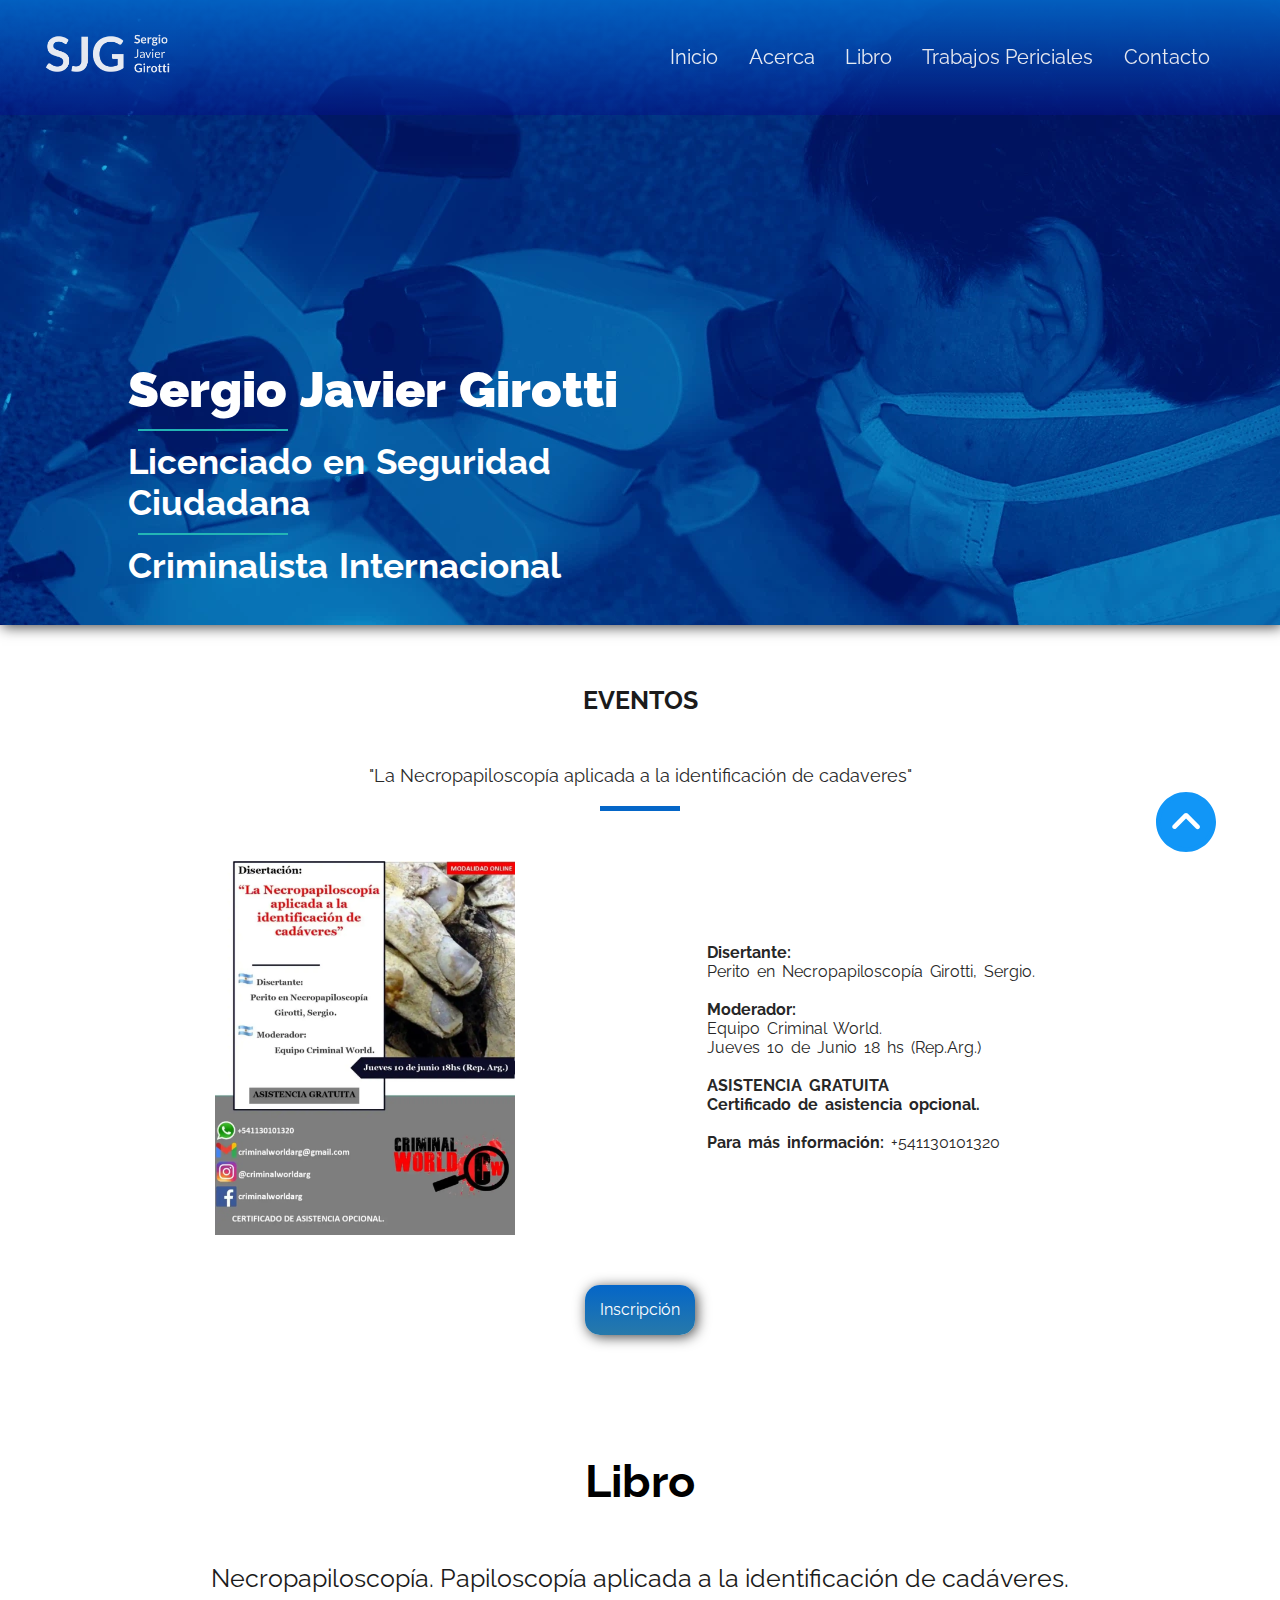
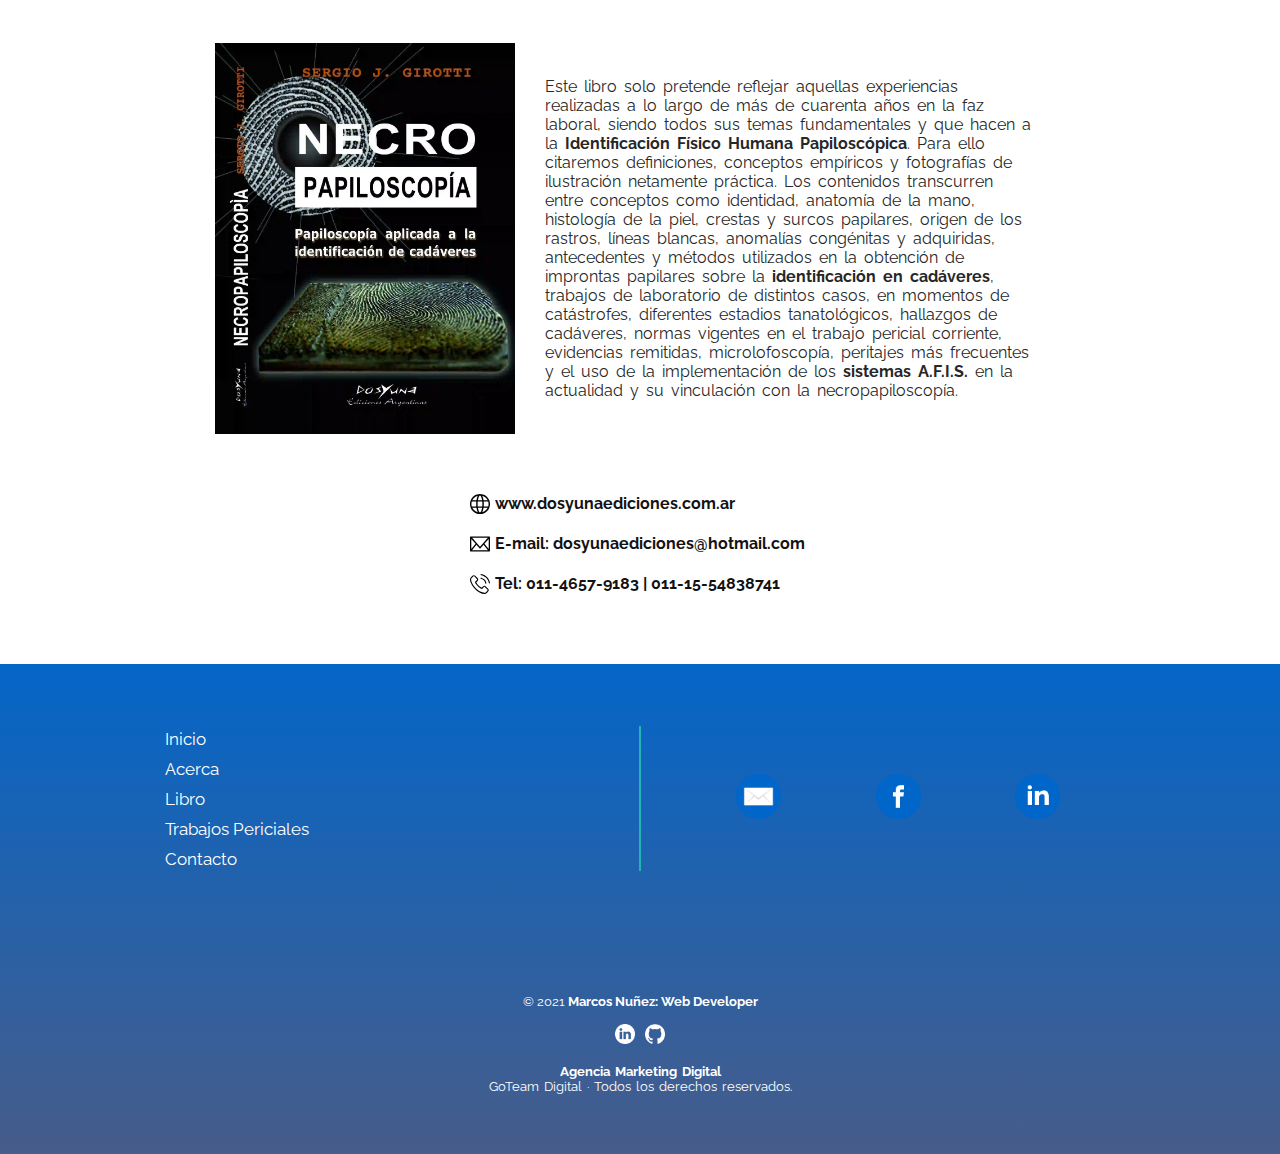
<file: index.html>
<!DOCTYPE html>
<html lang="es">

<head>
    <meta charset="UTF-8">
    <meta http-equiv="X-UA-Compatible" content="IE=edge">
    <meta name="viewport" content="width=device-width, initial-scale=1.0">
    <meta name="description" content="Sergio Javier Girotti, Especialista en la identificación físico humana papiloscópica, con 40 años de experiencia en la disciplina.">
    <meta name="author" content="https://www.linkedin.com/in/marcosnuñez-frontend/">
    <meta name="copyright" content="Marcos Javier Nuñez">
    <meta name="robots" content="index,follow">
    <meta property="og:title" content="Sergio Javier Girotti | Licenciado en Seguridad Ciudadana" />
    <meta property="og:description" content="Sergio Javier Girotti, Especialista en la identificación físico humana papiloscópica, con 40 años de experiencia en la disciplina.">
    <meta property="og:type" content="website" />
    <meta property="og:url" content=" https://www.criminalista-sergiogirotti.com/" />
    <meta property="og:image" content="girotti-main" />
    <link rel="canonical" href="https://www.criminalista-sergiogirotti.com/">
    <link rel="stylesheet" href="style.css">
    <link rel="preconnect" href="https://fonts.gstatic.com">
    <link href="https://fonts.googleapis.com/css2?family=Raleway:wght@100;300;400&display=swap" rel="stylesheet">
    <title>Sergio Javier Girotti | Licenciado en Seguridad Ciudadana</title>
</head>

<body>

    <body>
        <header>
            <input type="checkbox" id="btn-menu">
            <label for="btn-menu"><img src="img/menu-icon.webp" alt=""></label>
            <nav class="menu">
                <div class="div-nav-left">
                    <ul>
                        <li>
                            <img class="sjg-logo" src="img/sjg_logo.webp" alt="Logo nav Sergio Javier Girotti">
                        </li>
                    </ul>
                </div>
                <div class="div-nav-right">
                    <ul class="ul-right-nav">
                        <li><a href="index.html">Inicio</a></li>
                        <li><a href="acerca.html">Acerca</a></li>
                        <li><a href="#libro">Libro</a></li>
                        <li><a href="trabajospericiales.html">Trabajos Periciales</a></li>
                        <li><a href="contacto.html">Contacto</a></li>
                    </ul>
                </div>
            </nav>
        </header>
        <main>
            <section>
                <div id="up" class="color-main">
                    <div class="contenedor-limite div-main">
                        <h1><strong>Sergio Javier Girotti</strong></h1>
                        <div class="line-main"></div>
                        <h2>Licenciado en Seguridad Ciudadana</h2>
                        <div class="line-main"></div>
                        <h2 class="h2-title">Criminalista Internacional</h2>
                    </div>
                </div>
            </section>
            <section>
                <div class="section-libro contenedor-limite padding">
                    <h5><b>EVENTOS</b></h5>
                    <h6 class="h6-eventos">"La Necropapiloscopía aplicada a la identificación de cadaveres"</h6>
                    <div class="lineblue"></div>
                    <div class="div-img-libro flex">
                        <img class="img-libro" src="img/flyer.webp" alt="Imagen Flyer sobre charla en necro">
                        <p class="p-description-libro"><B>Disertante:</B><br> Perito en Necropapiloscopía Girotti, Sergio. <br><br> <B>Moderador:</B><br> Equipo Criminal World. <br> Jueves 10 de Junio 18 hs (Rep.Arg.)<br><br> <b>ASISTENCIA GRATUITA</b><br><b>Certificado de asistencia opcional.</b><br><br><b>Para más información:</b> +541130101320</p>
                    </div>
                    <a href="https://forms.gle/2X5d5yMhRoQvkdkW6">
                    <div class="button-sergiomain">
                        <p class="p-comprar">Inscripción</p></div></a>
                </div>
            </section>
            <section>
                    <div class="section-libro contenedor-limite padding">
                        <h2 class="h2-libro" id="libro">Libro</h2>
                        <h5>Necropapiloscopía. Papiloscopía aplicada a la identificación de cadáveres.</h5>
                        <div class="div-img-libro flex">
                            <img class="img-libro" src="img/necro-cover.webp" alt="Imagen del libro de Sergio Girotti, llamado NECROPAPILOSCOPÍA. PAPILOSCOPÍA APLICADA A LA IDENTIFICACIÓN DE CADÁVERES">
                            <p class="p-description-libro">Este libro solo pretende reflejar aquellas experiencias realizadas a lo largo de más de cuarenta años en la faz laboral, siendo todos sus temas fundamentales y que hacen a la <b>Identificación Físico Humana Papiloscópica</b>. Para ello citaremos definiciones, conceptos empíricos y fotografías de ilustración netamente práctica. Los contenidos transcurren entre conceptos como identidad, anatomía de la mano, histología de la piel, crestas y surcos papilares, origen de los rastros, líneas blancas, anomalías congénitas y adquiridas, antecedentes y métodos utilizados en la obtención de improntas papilares sobre la <b>identificación en cadáveres</b>, trabajos de laboratorio de distintos casos, en momentos de catástrofes, diferentes estadios tanatológicos, hallazgos de cadáveres, normas vigentes en el trabajo pericial corriente, evidencias remitidas, microlofoscopía, peritajes más frecuentes y el uso de la implementación de los <b>sistemas A.F.I.S.</b> en la actualidad y su vinculación con la necropapiloscopía.</p>
                        </div>
                        <div class="div-contact-book">
                            <b><a class="a-contact-libro" href="https://www.dosyunaediciones.com.ar"><img class="icons-footer2" src="img/web-icon.svg" alt="">www.dosyunaediciones.com.ar</a></b>
                            <b><a class="a-contact-libro" href="mailto:dosyunaediciones@hotmail.com"><img class="icons-footer2" src="img/mail-icon.svg" alt="">E-mail: dosyunaediciones@hotmail.com</a></b>
                            <b><a class="a-contact-libro" href="tel:+541146579183"><img class="icons-footer2" src="img/tel-icon.svg" alt="">Tel: 011-4657-9183 | 011-15-54838741</a></b>
                        </div>
                    </div>
            </section>
        </main>
        <footer>
            <section>
                <div class="color-footer">
                    <div class="contenedor-limite flex padding div-footer">
                        <div class="div-nav-left flex">
                            <ul>
                                <li class="li-footer"><a href="">Inicio</a></li>
                                <li class="li-footer"><a href="acerca.html">Acerca</a></li>
                                <li class="li-footer"><a href="#libro">Libro</a></li>
                                <li class="li-footer"><a href="trabajospericiales.html">Trabajos Periciales</a></li>
                                <li class="li-footer"><a href="contacto.html">Contacto</a></li>
                            </ul>
                        </div>
                        <div class="line-footer"></div>
                        <div class="div-nav-right">
                            <ul class="ul-right-nav flex">
                                <li><a href="mailto:manitos1961@gmail.com"><img class="icons-footer"
                                            src="img/icon-footer1.webp"
                                            alt="enlace a dirección de E-mail: manitos1961@gmail.com"></a></li>
                                <li><a href="https://www.facebook.com/sergiojavier.girotti"><img class="icons-footer"
                                            src="img/icon-footer2.webp" alt="enlace al perfil de Facebook"></a></li>
                                <li><a href="https://www.linkedin.com/in/sergio-javier-girotti-b185a215"><img
                                            class="icons-footer" src="img/icon-footer3.webp"
                                            alt="enlace al perfil de LinkedIn"></a></li>
                            </ul>
                        </div>
                    </div>
                    <div class="contenedor-limite padding responsive-nopadding">
                        <h3>© 2021 <strong>Marcos Nuñez: Web Developer</strong></h6>
                            <div class="contact-marcos">
                                <ul class="flex">
                                    <li><a href="https://www.linkedin.com/in/marcosnuñez-frontend/"><img class="icons-footer2"
                                                src="img/linkedin-icon-footer.webp"
                                                alt="enlace a perfil de LinkedIn: Desarrollador Marcos Nuñez"></a></li>
                                    <li><a href="https://github.com/marcosndev"><img class="icons-footer2"
                                                src="img/github-icon-footer.webp"
                                                alt="enlace a perfil de GitHub: Desarrollador Marcos Nuñez"></a></li>
                                </ul>
                            </div>
                            <h4 class="h4-footer"><strong>Agencia Marketing Digital</strong><br><a
                                    href="https://www.goteamdigital.com"> GoTeam Digital</a> · Todos los derechos reservados.</h4>
                    </div>
                </div>
            </section>
        </footer>
        <div class="uparrow">
            <a href="#up"><img class="auparrow-icon" src="img/up-arrow.svg" alt=""></a>
        </div>
    </body>

</html>
</file>
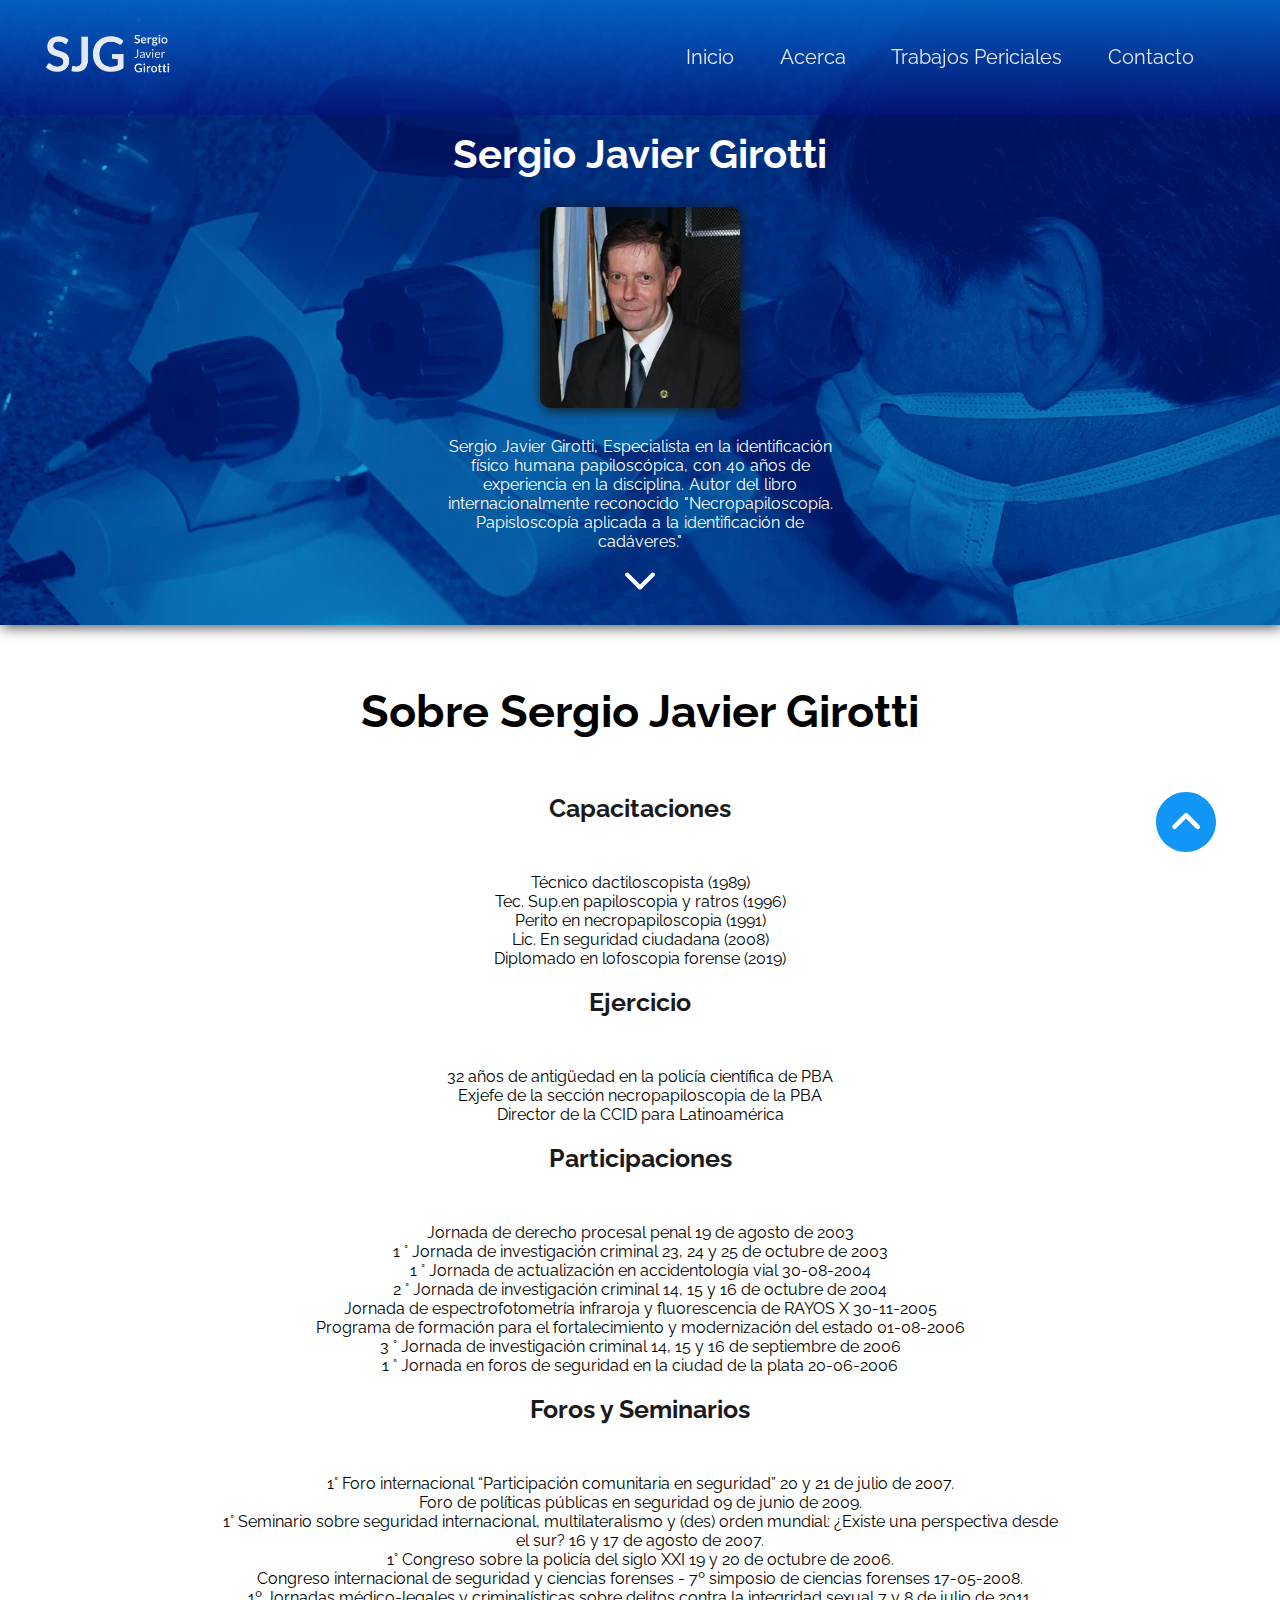
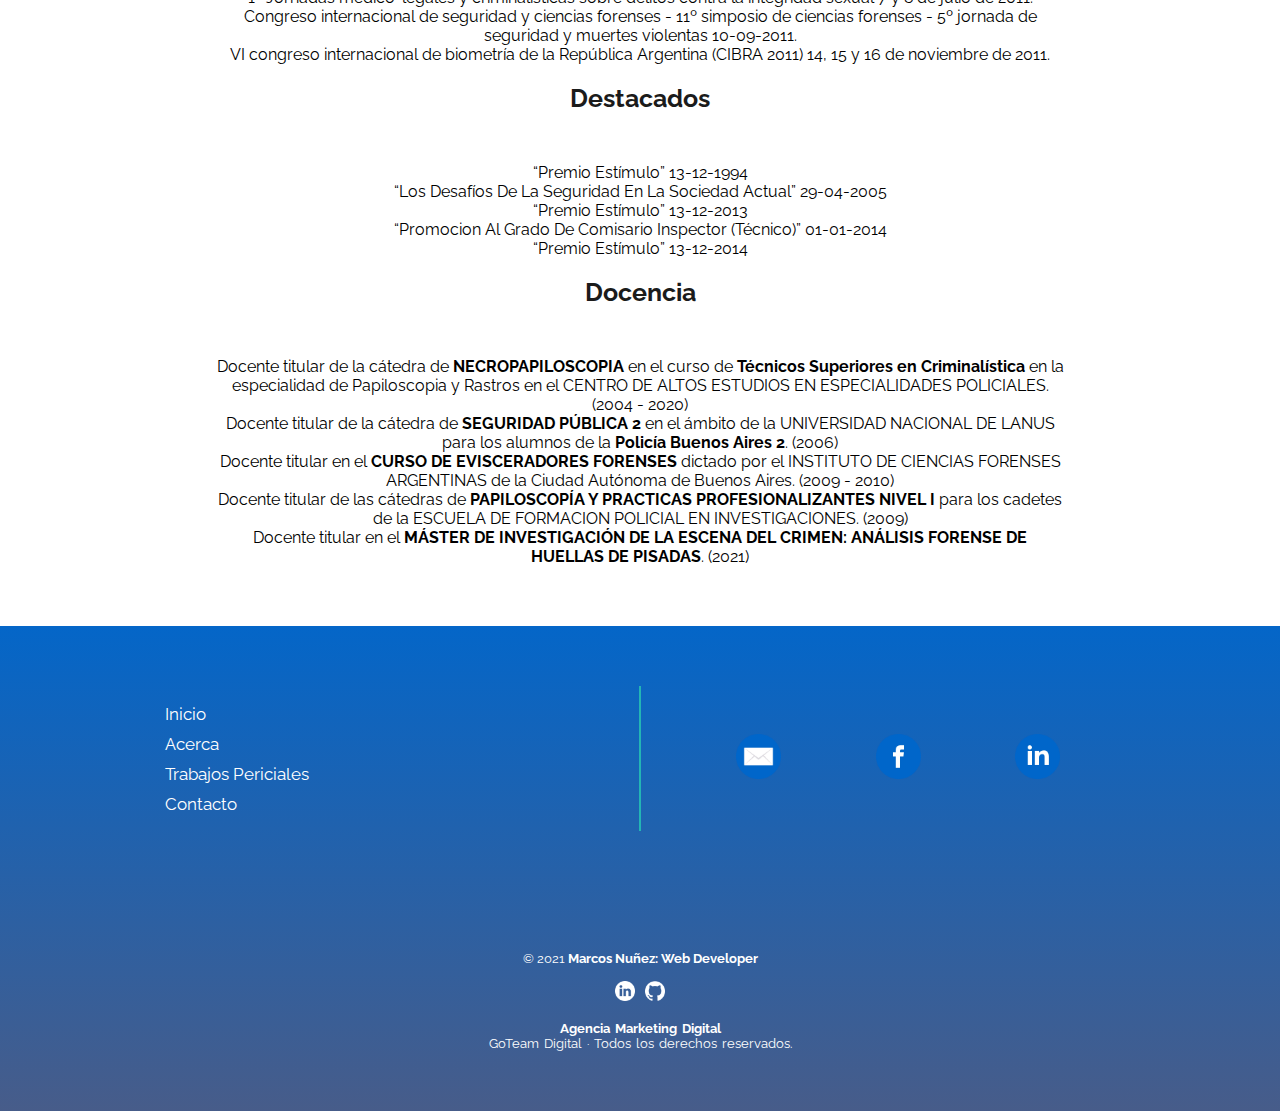
<file: acerca.html>
<!DOCTYPE html>
<html lang="es">

<head>
    <meta charset="UTF-8">
    <meta http-equiv="X-UA-Compatible" content="IE=edge">
    <meta name="viewport" content="width=device-width, initial-scale=1.0">
    <meta name="description" content="Sergio Javier Girotti, Especialista en la identificación físico humana papiloscópica, con 40 años de experiencia en la disciplina.">
    <meta name="author" content="https://www.linkedin.com/in/marcosnuñez-frontend/">
    <meta name="copyright" content="Marcos Javier Nuñez">
    <meta name="robots" content="index,follow">
    <meta property="og:title" content="Sergio Javier Girotti | Licenciado en Seguridad Ciudadana" />
    <meta property="og:description" content="Sergio Javier Girotti, Especialista en la identificación físico humana papiloscópica, con 40 años de experiencia en la disciplina.">
    <meta property="og:type" content="article" />
    <meta property="og:url" content=" https://www.criminalista-sergiogirotti.com/" />
    <meta property="og:image" content="girotti-main" />
    <link rel="canonical" href="https://www.criminalista-sergiogirotti.com/">
    <link rel="stylesheet" href="style.css">
    <link rel="preconnect" href="https://fonts.gstatic.com">
    <link href="https://fonts.googleapis.com/css2?family=Raleway:wght@100;300;400&display=swap" rel="stylesheet">
    <title>Sergio Javier Girotti | Acerca de mi</title>
</head>

<body>
        <header>
            <input type="checkbox" id="btn-menu">
            <label for="btn-menu"><img src="img/menu-icon.webp" alt=""></label>
            <nav class="menu">
                <div class="div-nav-left">
                    <ul>
                        <li>
                            <img class="sjg-logo" src="img/sjg_logo.webp" alt="Logo nav Sergio Javier Girotti">
                        </li>
                    </ul>
                </div>
                <div class="div-nav-right">
                    <ul class="ul-right-nav">
                        <li><a href="index.html">Inicio</a></li>
                        <li><a href="#acerca">Acerca</a></li>
                        <li><a href="trabajospericiales.html">Trabajos Periciales</a></li>
                        <li><a href="contacto.html">Contacto</a></li>
                    </ul>
                </div>
            </nav>
        </header>
        <main>
            <section>
                <div id="up" class="color-main">
                    <div class="section-sergio contenedor-limite padding3">
                        <div class="div-sergiomain1">
                            <h2 class="h2-acerca" id="acerca">Sergio Javier Girotti</h2>
                            <div class="div-sergiomain2">
                                <img class="img-sergiomain" src="img/girotti-main.webp" alt="fotografia del licenciado Girotti, junto a la bandera argentina">
                            </div>
                            <p class="p-sergiomain">Sergio Javier Girotti, Especialista en la identificación físico humana papiloscópica, con 40 años de experiencia en la disciplina. Autor del libro internacionalmente reconocido "Necropapiloscopía. Papisloscopía aplicada a la identificación de cadáveres."</p>
                            <a href="acerca.html">
                            </a>
                            <a href="#curriculum"><img class="arrow-acerca" src="img/arrow-acerca.svg" alt="flecha o arrow"></a>
                        </div>
                    </div>
                </div>
            </section>
            <section>
                    <div class="section-libro contenedor-limite padding">
                        <h2 class="h2-libro" id="curriculum">Sobre Sergio Javier Girotti</h2>
                        <div class="div-img-libro">
                            <h5 class="h5-acerca">Capacitaciones</h5>
                            <p class="p-acerca">
                                Técnico dactiloscopista (1989)<br>

                                Tec. Sup.en papiloscopia y ratros (1996)<br>
                                
                                Perito en necropapiloscopia (1991)<br>
                                
                                Lic. En seguridad ciudadana (2008)<br>
                                
                                Diplomado en lofoscopia forense (2019)<br>
                            </p><br>
                            <h5 class="h5-acerca">Ejercicio</h5>
                            <p class="p-acerca">
                                32 años de antigüedad en la policía científica de PBA<br>

                                Exjefe de la sección necropapiloscopia de la PBA<br>
                                
                                Director de la CCID para Latinoamérica<br>
                            </p><br>
                            <h5 class="h5-acerca">Participaciones</h5>
                            <p class="p-acerca">
                                Jornada de derecho procesal penal 19 de agosto de 2003<br>

                                1 ° Jornada de investigación criminal 23, 24 y 25 de octubre de 2003<br>
                                
                                1 ° Jornada de actualización en accidentología vial 30-08-2004<br>
                                
                                2 ° Jornada de investigación criminal 14, 15 y 16 de octubre de 2004<br>
                                
                                Jornada de espectrofotometría infraroja y fluorescencia de RAYOS X 30-11-2005<br>
                                
                                Programa de formación para el fortalecimiento y modernización del estado 01-08-2006<br>
                                
                                3 ° Jornada de investigación criminal 14, 15 y 16 de septiembre de 2006<br>
                                
                                1 ° Jornada en foros de seguridad en la ciudad de la plata 20-06-2006<br>
                            </p><br>
                            <h5 class="h5-acerca">Foros y Seminarios</h5>
                            <p class="p-acerca">
                                1° Foro internacional “Participación comunitaria en seguridad” 20 y 21 de julio de 2007.<br>
                                Foro de políticas públicas en seguridad 09 de junio de 2009.<br>
                                1° Seminario sobre seguridad internacional, multilateralismo y (des) orden mundial: ¿Existe una perspectiva desde el sur? 16 y 17 de agosto de 2007.<br>
                                1° Congreso sobre la policía del siglo XXI 19 y 20 de octubre de 2006.<br>
                                Congreso internacional de seguridad y ciencias forenses - 7º simposio de ciencias forenses 17-05-2008.<br>
                                1º Jornadas médico-legales y criminalísticas sobre delitos contra la integridad sexual 7 y 8 de julio de 2011.<br>
                                Congreso internacional de seguridad y ciencias forenses - 11º simposio de ciencias forenses - 5º jornada de seguridad y muertes violentas 10-09-2011.<br>
                                VI congreso internacional de biometría de la República Argentina (CIBRA 2011) 14, 15 y 16 de noviembre de 2011.<br>
                            </p><br>
                            <h5 class="h5-acerca">Destacados</h5>
                            <p class="p-acerca">
                                “Premio Estímulo” 13-12-1994<br>
                                “Los Desafíos De La Seguridad En La Sociedad Actual” 29-04-2005<br>
                                “Premio Estímulo” 13-12-2013<br>
                                “Promocion Al Grado De Comisario Inspector (Técnico)” 01-01-2014<br>
                                “Premio Estímulo” 13-12-2014<br>
                            </p><br>
                            <h5 class="h5-acerca">Docencia</h5>
                            <p class="p-acerca">
                                Docente titular de la cátedra de <b>NECROPAPILOSCOPIA</b> en el curso de <b>Técnicos Superiores en Criminalística</b> en la especialidad de Papiloscopia y Rastros en el CENTRO DE ALTOS ESTUDIOS EN ESPECIALIDADES POLICIALES. (2004 - 2020)<br>


                                Docente titular de la cátedra de <b>SEGURIDAD PÚBLICA 2</b> en el ámbito de la UNIVERSIDAD NACIONAL DE LANUS para los alumnos de la <b>Policía Buenos Aires 2</b>. (2006)<br>
                                
                                Docente titular en el <b>CURSO DE EVISCERADORES FORENSES</b> dictado por el INSTITUTO DE CIENCIAS FORENSES ARGENTINAS de la Ciudad Autónoma de Buenos Aires. (2009 - 2010)<br>
                                
                                Docente titular de las cátedras de <b>PAPILOSCOPÍA Y PRACTICAS PROFESIONALIZANTES NIVEL I</b> para los cadetes de la ESCUELA DE FORMACION POLICIAL EN INVESTIGACIONES. (2009)<br>
                                
                                Docente titular en el <b>MÁSTER DE INVESTIGACIÓN DE LA ESCENA DEL CRIMEN: ANÁLISIS FORENSE DE HUELLAS DE PISADAS</b>. (2021) <br>
                            </p>
                    </div>
            </section>
        </main>
        <footer>
            <section>
                <div class="color-footer">
                    <div class="contenedor-limite flex padding div-footer">
                        <div class="div-nav-left flex">
                            <ul>
                                <li class="li-footer"><a href="index.html">Inicio</a></li>
                                <li class="li-footer"><a href="acerca.html">Acerca</a></li>
                                <li class="li-footer"><a href="trabajospericiales.html">Trabajos Periciales</a></li>
                                <li class="li-footer"><a href="contacto.html">Contacto</a></li>
                            </ul>
                        </div>
                        <div class="line-footer"></div>
                        <div class="div-nav-right">
                            <ul class="ul-right-nav flex">
                                <li><a href="mailto:manitos1961@gmail.com"><img class="icons-footer"
                                            src="img/icon-footer1.webp"
                                            alt="enlace a dirección de E-mail: manitos1961@gmail.com"></a></li>
                                <li><a href="https://www.facebook.com/sergiojavier.girotti"><img class="icons-footer"
                                            src="img/icon-footer2.webp" alt="enlace al perfil de Facebook"></a></li>
                                <li><a href="https://www.linkedin.com/in/sergio-javier-girotti-b185a215"><img
                                            class="icons-footer" src="img/icon-footer3.webp"
                                            alt="enlace al perfil de LinkedIn"></a></li>
                            </ul>
                        </div>
                    </div>
                    <div class="contenedor-limite padding responsive-nopadding">
                        <h3>© 2021 <strong>Marcos Nuñez: Web Developer</strong></h6>
                            <div class="contact-marcos">
                                <ul class="flex">
                                    <li><a href="https://www.linkedin.com/in/marcosnuñez-frontend/"><img class="icons-footer2"
                                                src="img/linkedin-icon-footer.webp"
                                                alt="enlace a perfil de LinkedIn: Desarrollador Marcos Nuñez"></a></li>
                                    <li><a href="https://github.com/marcosndev"><img class="icons-footer2"
                                                src="img/github-icon-footer.webp"
                                                alt="enlace a perfil de GitHub: Desarrollador Marcos Nuñez"></a></li>
                                </ul>
                            </div>
                            <h4 class="h4-footer"><strong>Agencia Marketing Digital</strong><br><a
                                href="https://www.goteamdigital.com"> GoTeam Digital</a> · Todos los derechos reservados.</h4>
                    </div>
                </div>
            </section>
        </footer>
        <div class="uparrow">
            <a href="#up"><img class="auparrow-icon" src="img/up-arrow.svg" alt=""></a>
        </div>
    </body>

</html>
</file>
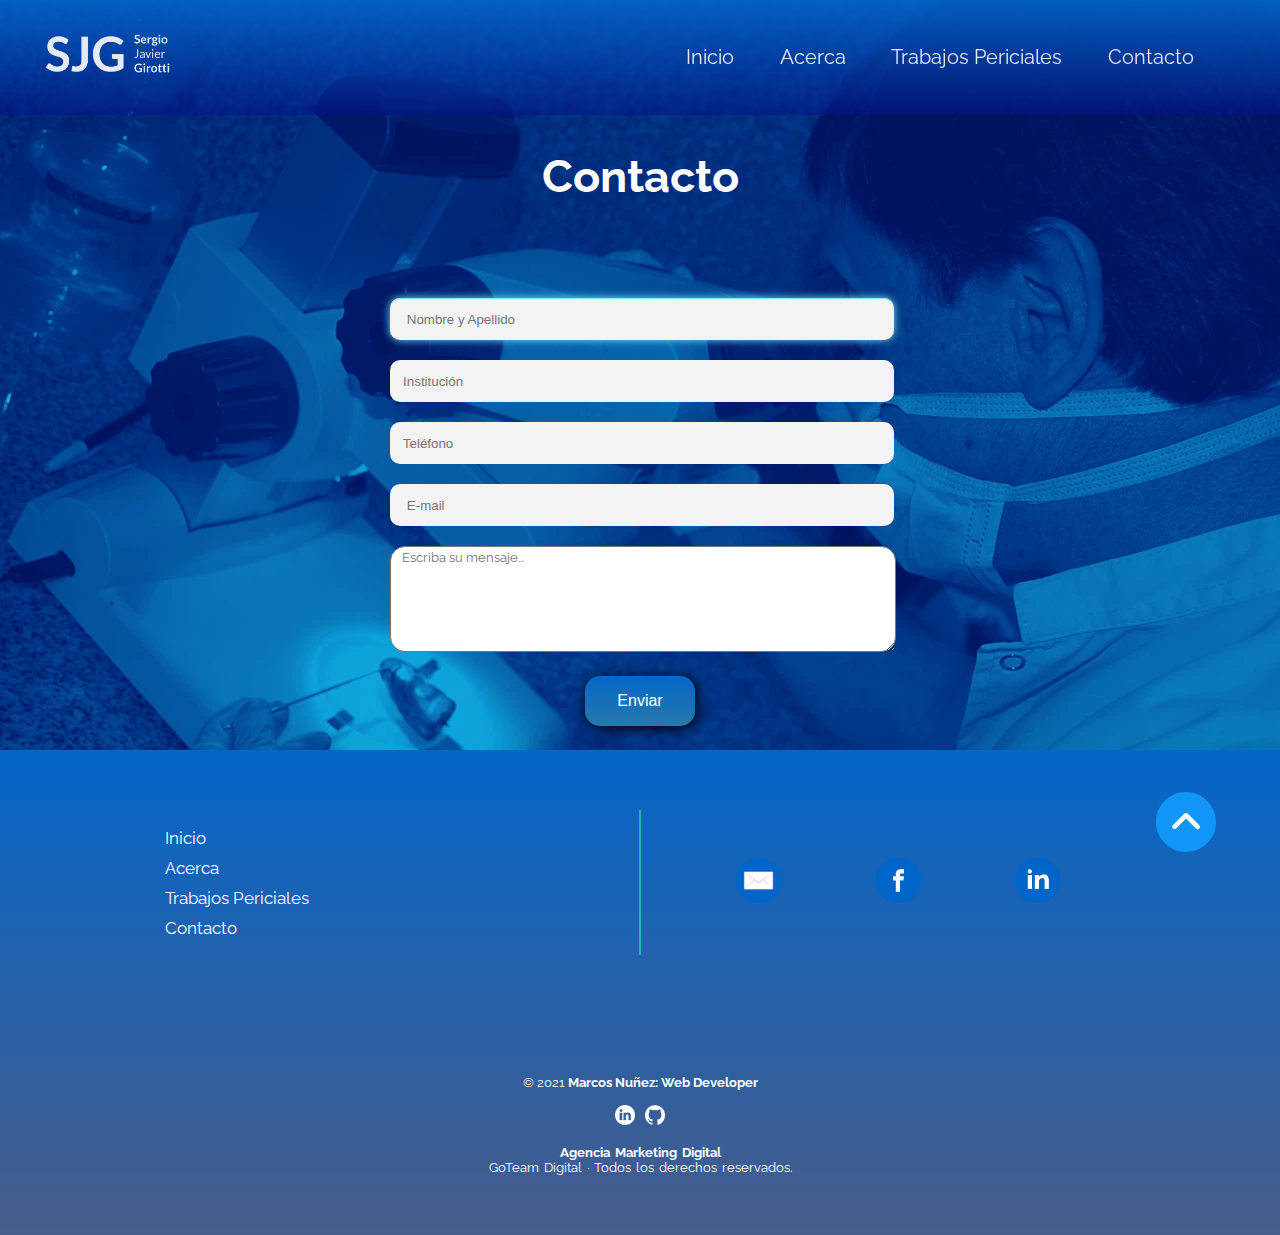
<file: contacto.html>
<!DOCTYPE html>
<html lang="es">

<head>
    <meta charset="UTF-8">
    <meta http-equiv="X-UA-Compatible" content="IE=edge">
    <meta name="viewport" content="width=device-width, initial-scale=1.0">
    <meta name="description" content="Sergio Javier Girotti, Especialista en la identificación físico humana papiloscópica, con 40 años de experiencia en la disciplina.">
    <meta name="author" content="https://www.linkedin.com/in/marcosnuñez-frontend/">
    <meta name="copyright" content="Marcos Javier Nuñez">
    <meta name="robots" content="index,follow">
    <meta property="og:title" content="Sergio Javier Girotti | Licenciado en Seguridad Ciudadana" />
    <meta property="og:description" content="Sergio Javier Girotti, Especialista en la identificación físico humana papiloscópica, con 40 años de experiencia en la disciplina.">
    <meta property="og:type" content="article" />
    <meta property="og:url" content=" https://www.criminalista-sergiogirotti.com/" />
    <meta property="og:image" content="girotti-main" />
    <link rel="canonical" href="https://www.criminalista-sergiogirotti.com/">
    <link rel="stylesheet" href="style.css">
    <link rel="preconnect" href="https://fonts.gstatic.com">
    <link href="https://fonts.googleapis.com/css2?family=Raleway:wght@100;300;400&display=swap" rel="stylesheet">
    <title>Sergio Javier Girotti | Contacto</title>
</head>

<body>

    <body>
        <header>
            <input type="checkbox" id="btn-menu">
            <label for="btn-menu"><img src="img/menu-icon.webp" alt=""></label>
            <nav class="menu">
                <div class="div-nav-left">
                    <ul>
                        <li>
                            <img class="sjg-logo" src="img/sjg_logo.webp" alt="Logo nav Sergio Javier Girotti">
                        </li>
                    </ul>
                </div>
                <div class="div-nav-right">
                    <ul class="ul-right-nav">
                        <li><a href="index.html">Inicio</a></li>
                        <li><a href="acerca.html">Acerca</a></li>
                        <li><a href="trabajospericiales.html">Trabajos Periciales</a></li>
                        <li><a href="#contacto">Contacto</a></li>
                    </ul>
                </div>
            </nav>
        </header>
        <main>
            <section>
                <div class="color-main2">
                    <h2 class="h2-form paddingtop-title" id="contacto">Contacto</h2>
                    <div id="up" class="contenedor-limite div-responsive">
                        <div class="formulario">
                            <form action="https://formspree.io/f/mjvjwyej" method="POST">
                                <div>
                                    <label for="nombre"></label>
                                    <input type="text" id="nombre" name="Nombre" placeholder="    Nombre y Apellido" autofocus="autofocus">
                                </div>
                                <div>
                                    <label for="institución"></label>
                                    <input type="text" id="institución" name="Institución" placeholder="   Institución">
                                </div>
                                <div>
                                    <label for="teléfono"></label>
                                    <input type="tel" id="teléfono" name="Teléfono" placeholder="   Teléfono">
                                </div>
                                <div>
                                    <label for="email"></label>
                                    <input type="email" id="email" name="E-mail" placeholder="    E-mail">
                                </div>
                                <div>
                                    <label for="mensaje"></label>
                                    <textarea name="Mensaje" type="text" id="mensaje" placeholder="   Escriba su mensaje..."></textarea>
                                </div>
                                <input class="btn-form" type="submit" value="Enviar">
                            </form>
                        </div>
                    </div>
                </div>
            </section>
        </main>
        <footer>
            <section>
                <div class="color-footer">
                    <div class="contenedor-limite flex padding div-footer">
                        <div class="div-nav-left flex">
                            <ul>
                                <li class="li-footer"><a href="index.html">Inicio</a></li>
                                <li class="li-footer"><a href="acerca.html">Acerca</a></li>
                                <li class="li-footer"><a href="trabajospericiales.html">Trabajos Periciales</a></li>
                                <li class="li-footer"><a href="contacto.html">Contacto</a></li>
                            </ul>
                        </div>
                        <div class="line-footer"></div>
                        <div class="div-nav-right">
                            <ul class="ul-right-nav flex">
                                <li><a href="mailto:manitos1961@gmail.com"><img class="icons-footer"
                                            src="img/icon-footer1.webp"
                                            alt="enlace a dirección de E-mail: manitos1961@gmail.com"></a></li>
                                <li><a href="https://www.facebook.com/sergiojavier.girotti"><img class="icons-footer"
                                            src="img/icon-footer2.webp" alt="enlace al perfil de Facebook"></a></li>
                                <li><a href="https://www.linkedin.com/in/sergio-javier-girotti-b185a215"><img
                                            class="icons-footer" src="img/icon-footer3.webp"
                                            alt="enlace al perfil de LinkedIn"></a></li>
                            </ul>
                        </div>
                    </div>
                    <div class="contenedor-limite padding responsive-nopadding">
                        <h3>© 2021 <strong>Marcos Nuñez: Web Developer</strong></h6>
                            <div class="contact-marcos">
                                <ul class="flex">
                                    <li><a href="https://www.linkedin.com/in/marcosnuñez-frontend/"><img class="icons-footer2"
                                                src="img/linkedin-icon-footer.webp"
                                                alt="enlace a perfil de LinkedIn: Desarrollador Marcos Nuñez"></a></li>
                                    <li><a href="https://github.com/marcosndev"><img class="icons-footer2"
                                                src="img/github-icon-footer.webp"
                                                alt="enlace a perfil de GitHub: Desarrollador Marcos Nuñez"></a></li>
                                </ul>
                            </div>
                            <h4 class="h4-footer"><strong>Agencia Marketing Digital</strong><br><a
                                href="https://www.goteamdigital.com"> GoTeam Digital</a> · Todos los derechos reservados.</h4>
                    </div>
                </div>
            </section>
        </footer>
        <div class="uparrow">
            <a href="#up"><img class="auparrow-icon" src="img/up-arrow.svg" alt=""></a>
        </div>
    </body>

</html>
</file>
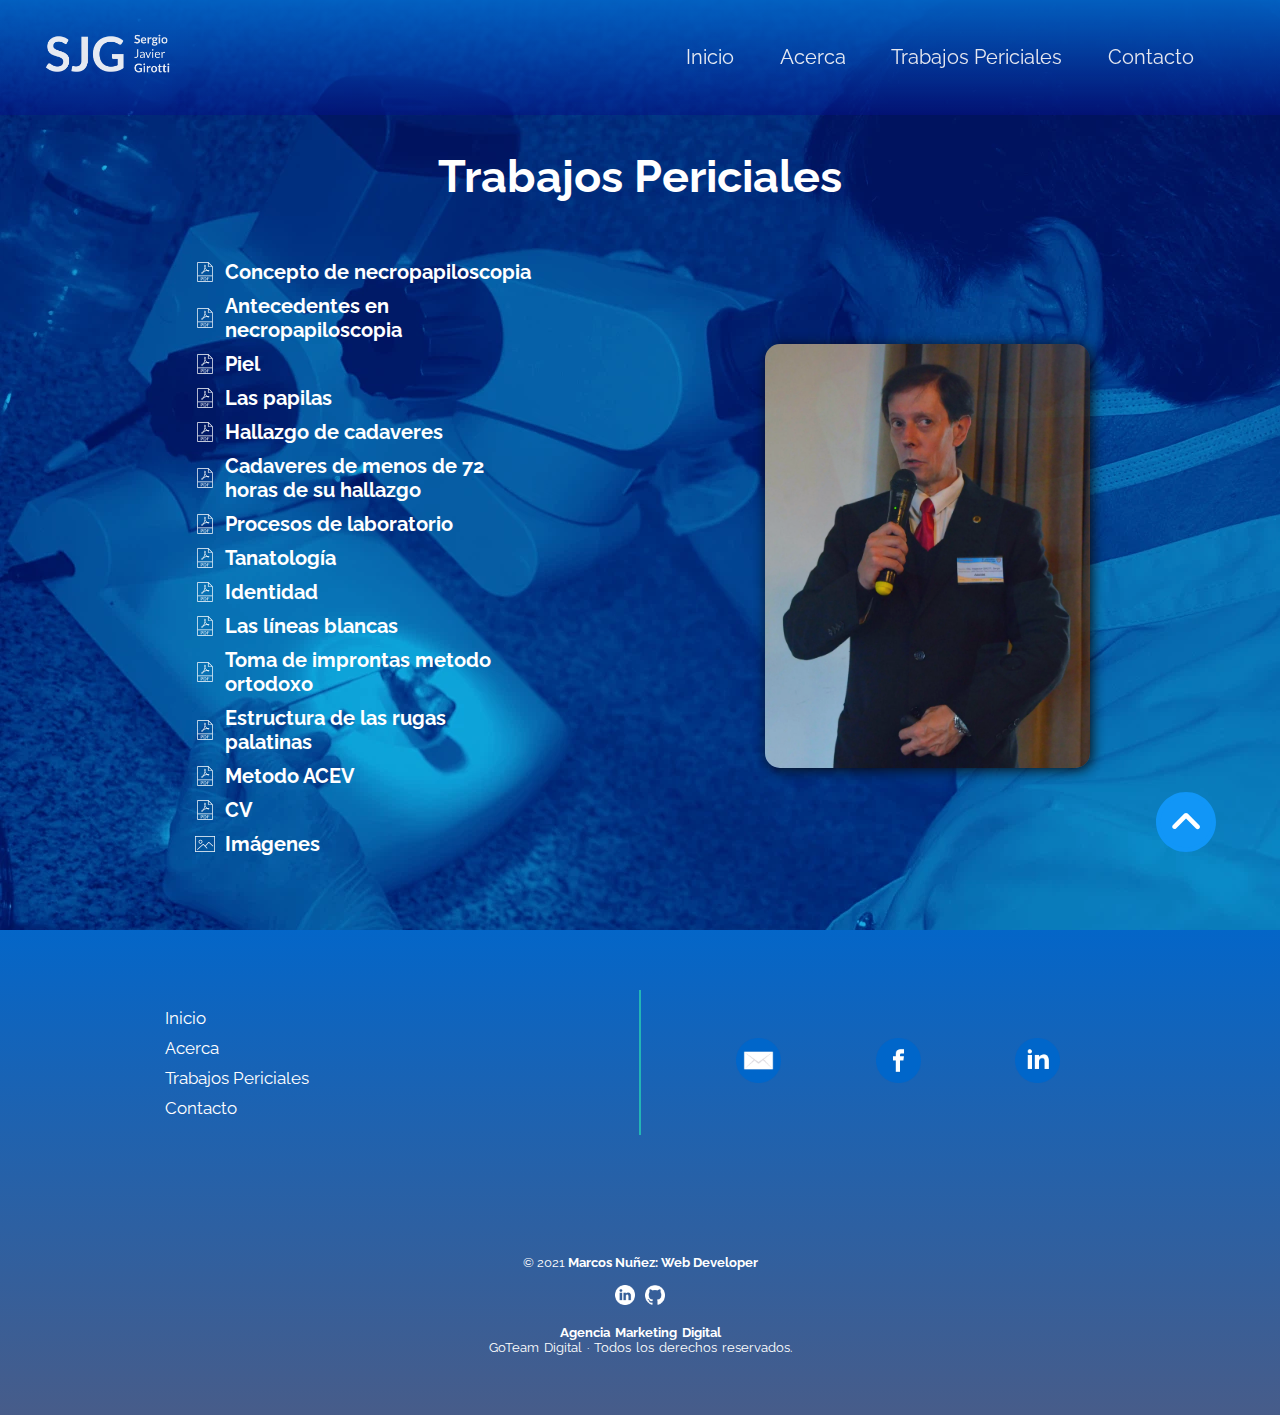
<file: trabajospericiales.html>
<!DOCTYPE html>
<html lang="es">

<head>
    <meta charset="UTF-8">
    <meta http-equiv="X-UA-Compatible" content="IE=edge">
    <meta name="viewport" content="width=device-width, initial-scale=1.0">
    <meta name="description" content="Sergio Javier Girotti, Especialista en la identificación físico humana papiloscópica, con 40 años de experiencia en la disciplina.">
    <meta name="author" content="https://www.linkedin.com/in/marcosnuñez-frontend/">
    <meta name="copyright" content="Marcos Javier Nuñez">
    <meta name="robots" content="index,follow">
    <meta property="og:title" content="Sergio Javier Girotti | Licenciado en Seguridad Ciudadana" />
    <meta property="og:description" content="Sergio Javier Girotti, Especialista en la identificación físico humana papiloscópica, con 40 años de experiencia en la disciplina.">
    <meta property="og:type" content="article" />
    <meta property="og:url" content=" https://www.criminalista-sergiogirotti.com/" />
    <meta property="og:image" content="girotti-main" />
    <link rel="canonical" href="https://www.criminalista-sergiogirotti.com/">
    <link rel="stylesheet" href="style.css">
    <link rel="preconnect" href="https://fonts.gstatic.com">
    <link href="https://fonts.googleapis.com/css2?family=Raleway:wght@100;300;400&display=swap" rel="stylesheet">
    <title>Sergio Javier Girotti | Trabajos Periciales</title>
</head>

<body>

    <body>
        <header>
            <input type="checkbox" id="btn-menu">
            <label for="btn-menu"><img src="img/menu-icon.webp" alt=""></label>
            <nav class="menu">
                <div class="div-nav-left">
                    <ul>
                        <li>
                            <img class="sjg-logo" src="img/sjg_logo.webp" alt="Logo nav Sergio Javier Girotti">
                        </li>
                    </ul>
                </div>
                <div class="div-nav-right">
                    <ul class="ul-right-nav">
                        <li><a href="index.html">Inicio</a></li>
                        <li><a href="acerca.html">Acerca</a></li>
                        <li><a href="trabajospericiales.html">Trabajos Periciales</a></li>
                        <li><a href="contacto.html">Contacto</a></li>
                    </ul>
                </div>
            </nav>
        </header>
        <main>
            <section>
                <div class="color-main3">
                    <h2 class="h2-form paddingtop-title" id="curriculum">Trabajos Periciales</h2>
                    <div id="up" class="contenedor-limite div-trabajospericiales div-responsive">
                            <ul class="ul-cv">
                                <a class="flex padding-a" href="https://drive.google.com/file/d/1ogzFLFou96q5RJiD2b-Cxsf9qP49bUYT/view?usp=sharing"><img class="pdf-icon" src="img/pdf-icon.svg" alt="icono pdf"><li class="li-cv">Concepto de necropapiloscopia</li></a>
                                <a class="flex padding-a" href="https://drive.google.com/file/d/1617c2MMhULlTOyCwb4QX6Dj_oosXvXmq/view?usp=sharing"><img class="pdf-icon" src="img/pdf-icon.svg" alt="icono pdf"><li class="li-cv">Antecedentes en necropapiloscopia</li></a>
                                <a class="flex padding-a" href="https://drive.google.com/file/d/1_2VDWNpnpjhSpnKWhuRqfX6651ULOYd6/view?usp=sharing"><img class="pdf-icon" src="img/pdf-icon.svg" alt="icono pdf"><li class="li-cv">Piel</li></a>
                                <a class="flex padding-a" href="https://drive.google.com/file/d/1TarkjyC-ifAhnGqjM0mLfHPxAdidFEm_/view?usp=sharing"><img class="pdf-icon" src="img/pdf-icon.svg" alt="icono pdf"><li class="li-cv">Las papilas</li></a>
                                <a class="flex padding-a" href="https://drive.google.com/file/d/1tQpjE4d9g-qnaBeg2VJuG-JCkxdvRVF3/view?usp=sharing"><img class="pdf-icon" src="img/pdf-icon.svg" alt="icono pdf"><li class="li-cv">Hallazgo de cadaveres</li></a>
                                <a class="flex padding-a" href="https://drive.google.com/file/d/1-G9QQRd7LEYEW_wVSnjQmx27kpCARo1A/view?usp=sharing"><img class="pdf-icon" src="img/pdf-icon.svg" alt="icono pdf"><li class="li-cv">Cadaveres de menos de 72 horas de su hallazgo</li></a>
                                <a class="flex padding-a" href="https://drive.google.com/file/d/1DTl6NK4npUt9CCk-6kpvzms2c16ny_Bx/view?usp=sharing"><img class="pdf-icon" src="img/pdf-icon.svg" alt="icono pdf"><li class="li-cv">Procesos de laboratorio</li></a>
                                <a class="flex padding-a" href="https://drive.google.com/file/d/1PuMFXXrkB9zZ2iIxXNFXycWNjVF9hlTt/view?usp=sharing"><img class="pdf-icon" src="img/pdf-icon.svg" alt="icono pdf"><li class="li-cv">Tanatología</li></a>
                                <a class="flex padding-a" href="https://drive.google.com/file/d/1baJHUIa6nM6jnHkt9KM_5iPZUnE8HPFX/view?usp=sharing"><img class="pdf-icon" src="img/pdf-icon.svg" alt="icono pdf"><li class="li-cv">Identidad</li></a>
                                <a class="flex padding-a" href="https://drive.google.com/file/d/1_d9FDn9m4mD4EooXZifNdjoBJIOXsbN-/view?usp=sharing"><img class="pdf-icon" src="img/pdf-icon.svg" alt="icono pdf"><li class="li-cv">Las líneas blancas</li></a>
                                <a class="flex padding-a" href="https://drive.google.com/file/d/1CJ8AbEcBeJxoMWFj_t5OEv-pw4avh6UW/view?usp=sharing"><img class="pdf-icon" src="img/pdf-icon.svg" alt="icono pdf"><li class="li-cv">Toma de improntas metodo ortodoxo</li></a>
                                <a class="flex padding-a" href="https://drive.google.com/file/d/1dn90omT0J9KGedgLww2S1ImyhPcXuk9X/view?usp=sharing"><img class="pdf-icon" src="img/pdf-icon.svg" alt="icono pdf"><li class="li-cv">Estructura de las rugas palatinas</li></a>
                                <a class="flex padding-a" href="https://drive.google.com/file/d/1K5QL_GNQRRvyQaZUkWxNL3mgghfDoDpv/view?usp=sharing"><img class="pdf-icon" src="img/pdf-icon.svg" alt="icono pdf"><li class="li-cv">Metodo ACEV</li></a>
                                <a class="flex padding-a" href="https://drive.google.com/file/d/16ajZGKP2NyKkxvW_KgFwtS1ak393lzz1/view?usp=sharing"><img class="pdf-icon" src="img/pdf-icon.svg" alt="icono pdf"><li class="li-cv">CV</li></a>
                                <a class="flex padding-a" href="https://drive.google.com/drive/folders/1EE9NbrQnSRm6EFq85U0aBqfFe49B_8lG?usp=sharing"><img class="pdf-icon" src="img/imagen-icon.svg" alt="icono pdf"><li class="li-cv">Imágenes</li></a>
                            </ul>
                            <div>
                                <img class="sergio-img-trabajospericiales" src="img/pic-trabajospericiales.webp" alt="imagen en la que aparece el Licenciado Sergio Javier Girotti sosteniendo un microfono">
                            </div>
                    </div>
                </div>
            </section>
        </main>
        <footer>
            <section>
                <div class="color-footer">
                    <div class="contenedor-limite flex padding div-footer">
                        <div class="div-nav-left flex">
                            <ul>
                                <li class="li-footer"><a href="index.html">Inicio</a></li>
                                <li class="li-footer"><a href="acerca.html">Acerca</a></li>
                                <li class="li-footer"><a href="">Trabajos Periciales</a></li>
                                <li class="li-footer"><a href="contacto.html">Contacto</a></li>
                            </ul>
                        </div>
                        <div class="line-footer"></div>
                        <div class="div-nav-right">
                            <ul class="ul-right-nav flex">
                                <li><a href="mailto:manitos1961@gmail.com"><img class="icons-footer"
                                            src="img/icon-footer1.webp"
                                            alt="enlace a dirección de E-mail: manitos1961@gmail.com"></a></li>
                                <li><a href="https://www.facebook.com/sergiojavier.girotti"><img class="icons-footer"
                                            src="img/icon-footer2.webp" alt="enlace al perfil de Facebook"></a></li>
                                <li><a href="https://www.linkedin.com/in/sergio-javier-girotti-b185a215"><img
                                            class="icons-footer" src="img/icon-footer3.webp"
                                            alt="enlace al perfil de LinkedIn"></a></li>
                            </ul>
                        </div>
                    </div>
                    <div class="contenedor-limite padding responsive-nopadding">
                        <h3>© 2021 <strong>Marcos Nuñez: Web Developer</strong></h6>
                            <div class="contact-marcos">
                                <ul class="flex">
                                    <li><a href="https://www.linkedin.com/in/marcosnuñez-frontend/"><img class="icons-footer2"
                                                src="img/linkedin-icon-footer.webp"
                                                alt="enlace a perfil de LinkedIn: Desarrollador Marcos Nuñez"></a></li>
                                    <li><a href="https://github.com/marcosndev"><img class="icons-footer2"
                                                src="img/github-icon-footer.webp"
                                                alt="enlace a perfil de GitHub: Desarrollador Marcos Nuñez"></a></li>
                                </ul>
                            </div>
                            <h4 class="h4-footer"><strong>Agencia Marketing Digital</strong><br><a
                                href="https://www.goteamdigital.com"> GoTeam Digital</a> · Todos los derechos reservados.</h4>
                    </div>
                </div>
            </section>
        </footer>
        <div class="uparrow">
            <a href="#up"><img class="auparrow-icon" src="img/up-arrow.svg" alt=""></a>
        </div>
    </body>

</html>
</file>
<file: style.css>
* {
  margin: 0;
  scroll-behavior: smooth;
}
.uparrow {
  width: 60px;
  position: fixed;
  top: 88%;
  right: 5%;
  z-index: 5;
}
.auparrow-icon {
  width: 60px;
  transition: 0.5s;
}
.auparrow-icon:hover {
  transition: 0.5s;
  filter: saturate(300%);
}
h1 {
  font-size: 50px;
  font-style: normal;
}
h2 {
  font-weight: 700;
  font-size: 35px;
  color: #fff;
}
.h2-acerca {
  color: #fff;
  font-size: 40px;
  padding-bottom: 30px;
  padding-top: 80px;
  word-spacing: 1px;
}
h5 {
  font-size: 25px;
  text-align: center;
  font-weight: 400;
  color: #1b1b1b;
  padding-bottom: 50px;
}
.h5-acerca {
  font-size: 25px;
  text-align: center;
  font-weight: bolder;
  color: #1b1b1b;
  padding-bottom: 50px;
}
.h6-eventos {
  text-align: center;
  font-size: 18px;
  font-weight: 400;
  color: #292929;
  padding: 0;
}
.lineblue {
  width: 80px;
  height: 5px;
  background-color: #0466c8;
  margin: 0 auto;
  margin-top: 20px;
  margin-bottom: 50px;
}
.contenedor-limite {
  max-width: 1030px;
  margin: 0 auto;
}
.flex {
  display: flex;
  padding: 0;
}
.padding {
  padding-top: 60px;
  padding-bottom: 60px;
}
.padding3 {
  padding-top: 150px;
  padding-bottom: 150px;
}
li {
  text-decoration: none;
  background-image: linear-gradient(currentColor, currentColor);
  background-position: 0 100%;
  background-repeat: no-repeat;
  background-size: 0 2px;
  transition: background-size 0.3s;
}
li:focus,
li:hover {
  background-size: 100% 2px;
}
body {
  margin: 0;
  padding: 0;
  font-family: Raleway, sans-serif;
  box-sizing: border-box;
}
header {
  width: 100%;
  background-color: #00184500;
  opacity: 0.9;
  position: fixed;
  top: 0;
  left: 0;
  z-index: 2;
  background: linear-gradient(to bottom, #0466c8, rgba(6, 19, 138, 0.548));
}
.div-main {
  width: 500px;
  margin-left: 10%;
  color: #fff;
  position: absolute;
  top: 40%;
  word-spacing: 3px;
  font-size: 25px;
}
.h2-title {
  text-transform: none;
}
.line-main {
  margin: 10px;
  height: 2px;
  width: 150px;
  background-color: #23b5b5;
}
.color-main {
  background-image: url(img/portada-header.webp);
  height: 625px;
  background-repeat: no-repeat;
  box-shadow: 2px 2px 13px 0 #494949;
}
.color-main2 {
  background-image: url(img/portada-header.webp);
  height: 750px;
  background-repeat: no-repeat;
  box-shadow: 2px 2px 13px 0 #494949;
}
.color-main3 {
  background-image: url(img/portada-header.webp);
  height: 930px;
  background-repeat: no-repeat;
  box-shadow: 2px 2px 13px 0 #494949;
}
.sjg-logo {
  width: 125px;
}
.menu {
  display: flex;
  max-width: 1200px;
  margin: 0 auto;
}
#btn-menu {
  display: none;
}
nav {
  padding: 30px;
  align-items: center;
}
header label {
  display: none;
  width: 30px;
  height: 30px;
  padding: 10px;
}
header label:hover {
  cursor: pointer;
  background-color: #001233;
}
.menu ul {
  margin: 0;
  padding: 0;
  list-style: none;
  display: flex;
}
ul {
  width: 100%;
}
.ul-right-nav {
  justify-content: space-evenly;
}
li {
  display: block;
  color: #fff;
  text-decoration: none;
  font-size: 20px;
  align-items: center;
  transition: 0.5s;
}
.menu li:hover {
  color: #1dcffc;
}
.section-sergio {
  max-width: 1000px;
  max-height: 350px;
  display: flex;
  align-items: center;
  justify-content: space-around;
  display: flex;
}
.div-sergiomain1 {
  text-align: center;
  max-width: 400px;
}
.div-sergiomain2 {
  max-width: 400px;
}
.p-sergiomain {
  color: #fff;
  word-spacing: 1px;
  margin-top: 25px;
  padding-bottom: 15px;
}
.img-sergiomain {
  width: 200px;
  border-radius: 10px;
  box-shadow: 2px 2px 13px 0 #181818;
}
.button-sergiomain {
  width: 110px;
  height: 50px;
  background: linear-gradient(#0466c8, #2779aa);
  border-radius: 15px;
  margin: 0 auto;
  margin-top: 50px;
  transition: 0.5s;
  box-shadow: 2px 2px 13px 0 #494949;
}
.button-sergiomain:hover {
  transition: 0.5s;
  filter: saturate(300%);
  transition-timing-function: ease;
}
.p-button {
  color: #fff;
  padding-top: 15px;
}
.p-comprar {
  color: #fff;
  padding-top: 15px;
  text-align: center;
}
.a-contact-libro {
  width: 350px;
  margin: 0 auto;
  display: flex;
  color: #131212;
  align-items: center;
  padding: 5px;
}
textarea {
  width: 100%;
  border-radius: 15px;
  height: 100px;
  font-family: Raleway, sans-serif;
}
.div-contact-book {
  padding-top: 50px;
}
@media (max-width: 768px) {
  .color-main {
    height: 667px;
  }
  .div-main {
    padding-left: 5%;
    margin: 0 auto;
    flex-direction: column;
    max-width: 300px;
  }
  header label {
    display: block;
  }
  h1 {
    font-size: 30px;
  }
  h2 {
    font-size: 20px;
    width: 300px;
    margin: 0;
  }
  .h2-acerca {
    margin: 0 auto;
  }
  .h4-footer {
    font-size: 10px;
  }
  h5 {
    font-size: 20px;
    max-width: 600px;
    margin: 0 auto;
  }
  .div-responsive {
    padding: 0;
  }
  .sergio-img-trabajospericiales {
    display: none;
  }
  .h2-form {
    margin: 0 auto;
  }
  .h2-libro {
    margin: 0 auto;
  }
  .p-description-libro {
    text-align: center;
    max-width: 600px;
  }
  .section-libro {
    max-width: 600px;
  }
  .menu {
    position: absolute;
    background-color: #001233;
    opacity: 0.9;
    width: 60%;
    margin-left: -70%;
    transition: 0.5s;
    padding-left: 10px;
    padding-right: 10px;
  }
  .menu ul {
    flex-direction: column;
  }
  #btn-menu:checked ~ .menu {
    margin: 0;
  }
  .div-nav-left {
    display: none !important;
  }
  .div-nav-right {
    width: 100%;
    margin: 0 auto;
    text-align: center;
  }
  .div-img-libro {
    display: flex;
    flex-direction: column;
  }
  .line-footer {
    display: none;
  }
  ul {
    padding: 0;
  }
  .icons-footer {
    width: 30px;
  }
  .responsive-nopadding {
    padding: 15px;
  }
  .div-cover {
    flex-direction: column;
  }
  .color-section-sergio {
    padding-top: 200px;
    padding-bottom: 200px;
  }
  .section-sergio {
    flex-direction: column;
  }
  .div-sergiomain1 {
    padding-left: 30px;
    padding-right: 30px;
    padding-bottom: 30px;
    font-size: 15px;
    text-align: center;
  }
  .formulario {
    max-width: 300px;
  }
  .p-acerca {
    max-width: 600px;
    padding-left: 10px;
    padding-right: 10px;
  }
}
.sergio-img-trabajospericiales {
  width: 325px;
  border-radius: 15px;
  box-shadow: 2px 2px 13px 0 #0a0a0a;
  opacity: 90%;
  filter: saturate(150%);
}
.div-nav-right {
  width: 50%;
}
.div-nav-left {
  width: 50%;
  display: flex;
  justify-content: flex-start;
  align-items: center;
}
a {
  text-decoration: none;
  color: #fff;
  align-items: center;
  transition: 0.5s;
}
a:hover {
  color: #23b5b5;
}
nav img {
  padding-right: 7px;
  padding-left: 5px;
}
.div-img-libro {
  margin: 0 auto;
  max-width: 850px;
  align-items: center;
  justify-content: space-between;
}
.h2-libro {
  font-size: 45px;
  color: #000;
  text-align: center;
  padding-bottom: 55px;
}
.img-libro {
  max-width: 300px;
}
.p-description-libro {
  word-spacing: 3px;
  text-align: start;
  border-radius: 15px;
  padding: 30px;
  color: #272727;
}
.color-form {
  height: 650px;
}
.h2-form {
  color: #fff;
  text-align: center;
  font-size: 45px;
  padding-bottom: 55px;
}
.formulario {
  margin: 0 auto;
  width: 500px;
  height: 450px;
  text-align: center;
  padding: 20px;
  border: none;
  border-radius: 10px;
}
label {
  display: block;
  color: gray;
  font-size: 20px;
  padding: 10px;
}
input {
  color: gray;
  background-color: #f3f3f3;
  height: 40px;
  width: 100%;
  border: none;
  border-radius: 10px;
  transition: 0.5s;
}
input:hover {
  font-size: 12px;
  transition: 0.5s;
}
.btn-form {
  color: #fff;
  width: 110px;
  height: 50px;
  background: linear-gradient(#0466c8, #2779aa);
  border-radius: 15px;
  margin: 0 auto;
  margin-top: 20px;
  margin-bottom: 50px;
  transition: 0.5s;
  box-shadow: 2px 2px 13px 0 #000;
  font-size: 16px;
}
.btn-form:hover {
  filter: saturate(300%);
  border-color: #7ce2f0;
  box-shadow: 0 1px 1px #7ce2f0 inset, 0 0 8px #7ce2f0;
  outline: 0 none;
}
.color-footer {
  background: linear-gradient(to bottom, #0466c8, rgba(4, 33, 95, 0.733));
}
.div-footer {
  align-items: center;
}
.icons-footer {
  width: 45px;
  transition: 0.5s;
}
.icons-footer2 {
  width: 20px;
  padding: 5px;
  transition: 0.5s;
}
.icons-footer:hover {
  filter: saturate(300%);
  transition: 0.5s;
}
li:hover {
  color: #1dcffc;
}
.line-footer {
  width: 2px;
  height: 145px;
  background-color: #23b5b5;
}
.li-footer {
  padding-top: 5px;
  padding-bottom: 5px;
  font-size: 17px;
}
.li-footer2 {
  width: 20px;
}
.line-footer2 {
  height: 2px;
  width: 100%;
  background-color: #23b5b5;
  margin: 0 auto;
}
h3 {
  color: #fff;
  text-align: center;
  font-size: 13px;
  font-weight: 400;
}
h4 {
  color: #fff;
  text-align: center;
  font-size: 13px;
  word-spacing: 2px;
  font-weight: 400;
}
.contact-marcos {
  width: 60px;
  padding: 10px;
  margin: 0 auto;
  font-family: Montserrat, sans-serif;
}
.justify {
  justify-content: space-between;
}
.padding2 {
  padding-top: 5px;
  padding-bottom: 5px;
}
.arrow-acerca {
  width: 30px;
  transition: 0.3s;
}
.arrow-acerca:hover {
  width: 40px;
  transition: 0.3s;
  filter: saturate(300%);
  color: #255784;
  background: #2196f3;
  box-shadow: 0 0 15px #2196f3, 0 0 40px #2196f3, 0 0 80px #2196f3;
  transition-delay: 0.3s;
  border-radius: 50%;
}
.li-cv {
  color: #fff;
  font-weight: 700;
}
.ul-cv {
  width: 350px;
  padding: 0;
  text-align: start;
  margin: 0;
}
.p-acerca {
  text-align: center;
}
.div-trabajospericiales {
  display: flex;
  max-width: 900px;
  align-items: center;
  justify-content: space-between;
  height: 600px;
  margin: 0 auto;
}
.paddingtop-title {
  padding-top: 150px;
}
.pdf-icon {
  width: 20px;
  padding-right: 10px;
}
.padding-a {
  padding: 5px;
}
input:focus,
input[type]:focus,
textarea:focus {
  border-color: #7ce2f0;
  box-shadow: 0 1px 1px #7ce2f0 inset, 0 0 8px #7ce2f0;
  outline: 0 none;
}
</file>
